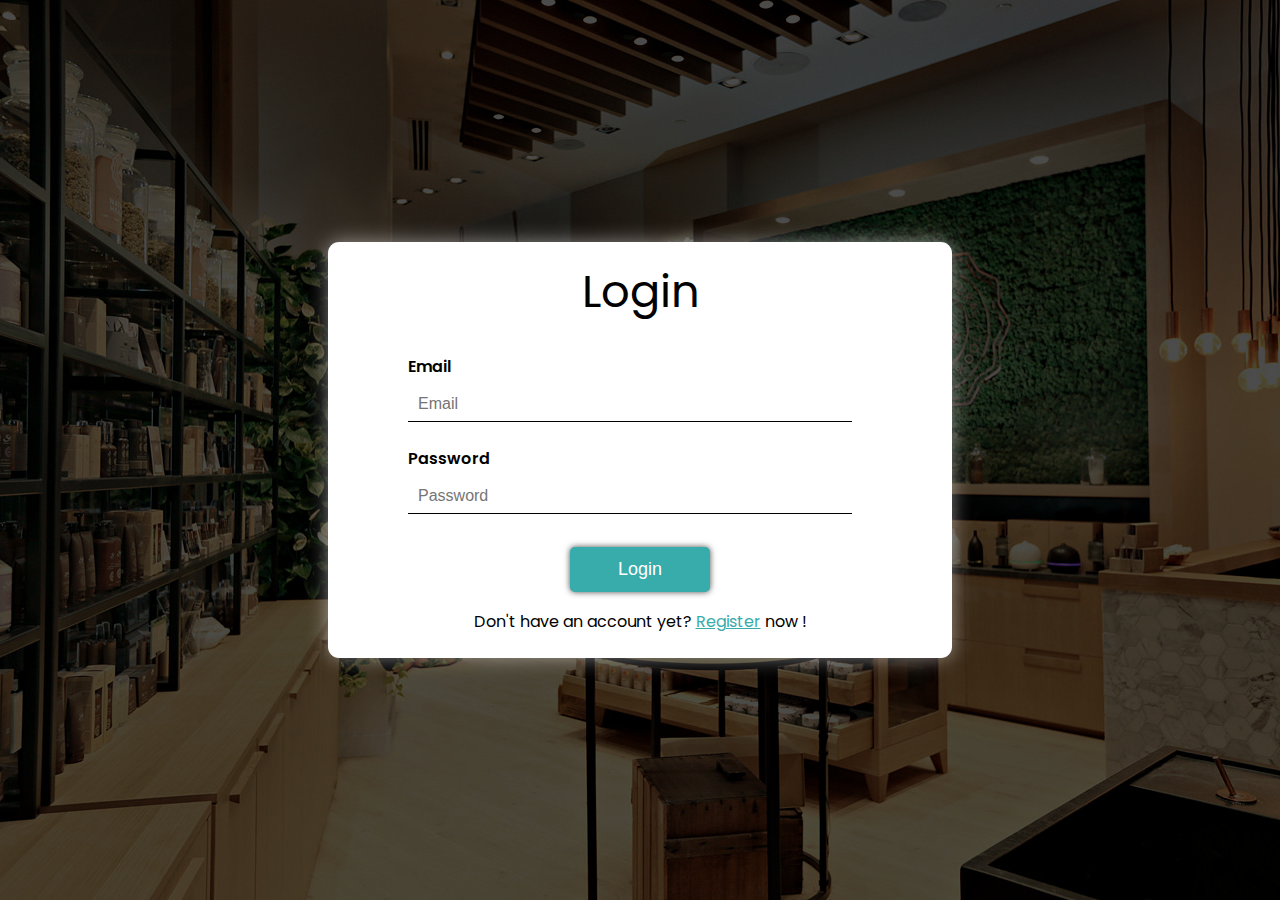
<file: id/login.html>
<!DOCTYPE html>
<html lang="en">
  <head>
    <meta charset="UTF-8" />
    <meta name="viewport" content="width=device-width, initial-scale=1.0" />
    <title>Login</title>

    <link rel="preconnect" href="https://fonts.googleapis.com" />
    <link rel="preconnect" href="https://fonts.gstatic.com" crossorigin />
    <link
      href="https://fonts.googleapis.com/css2?family=Amatic+SC:wght@700&family=Poppins:wght@100;200;300;400;600&display=swap"
      rel="stylesheet"
    />

    <link rel="stylesheet" href="../css/style.css" />
    <link rel="icon" href="../img/icon 2.png" />
  </head>
  <body id="login">
    <div class="login_container">
      <h1>Login</h1>

      <form
        action="../index.html"
        class="loginform"
        onsubmit="return validate()"
      >
        <label for="email" class="left">Email</label>
        <input type="text" placeholder="Email" id="email" />
        <span class="error" id="emailError"></span>

        <label for="password" class="left">Password</label>
        <input type="password" placeholder="Password" id="password" />
        <span class="error" id="passwordError"></span>

        <button type="submit">Login</button>

        <p>
          Don't have an account yet? <a href="register.html">Register</a> now !
        </p>
      </form>
    </div>

    <script src="../js/login.js"></script>
  </body>
</html>
</file>
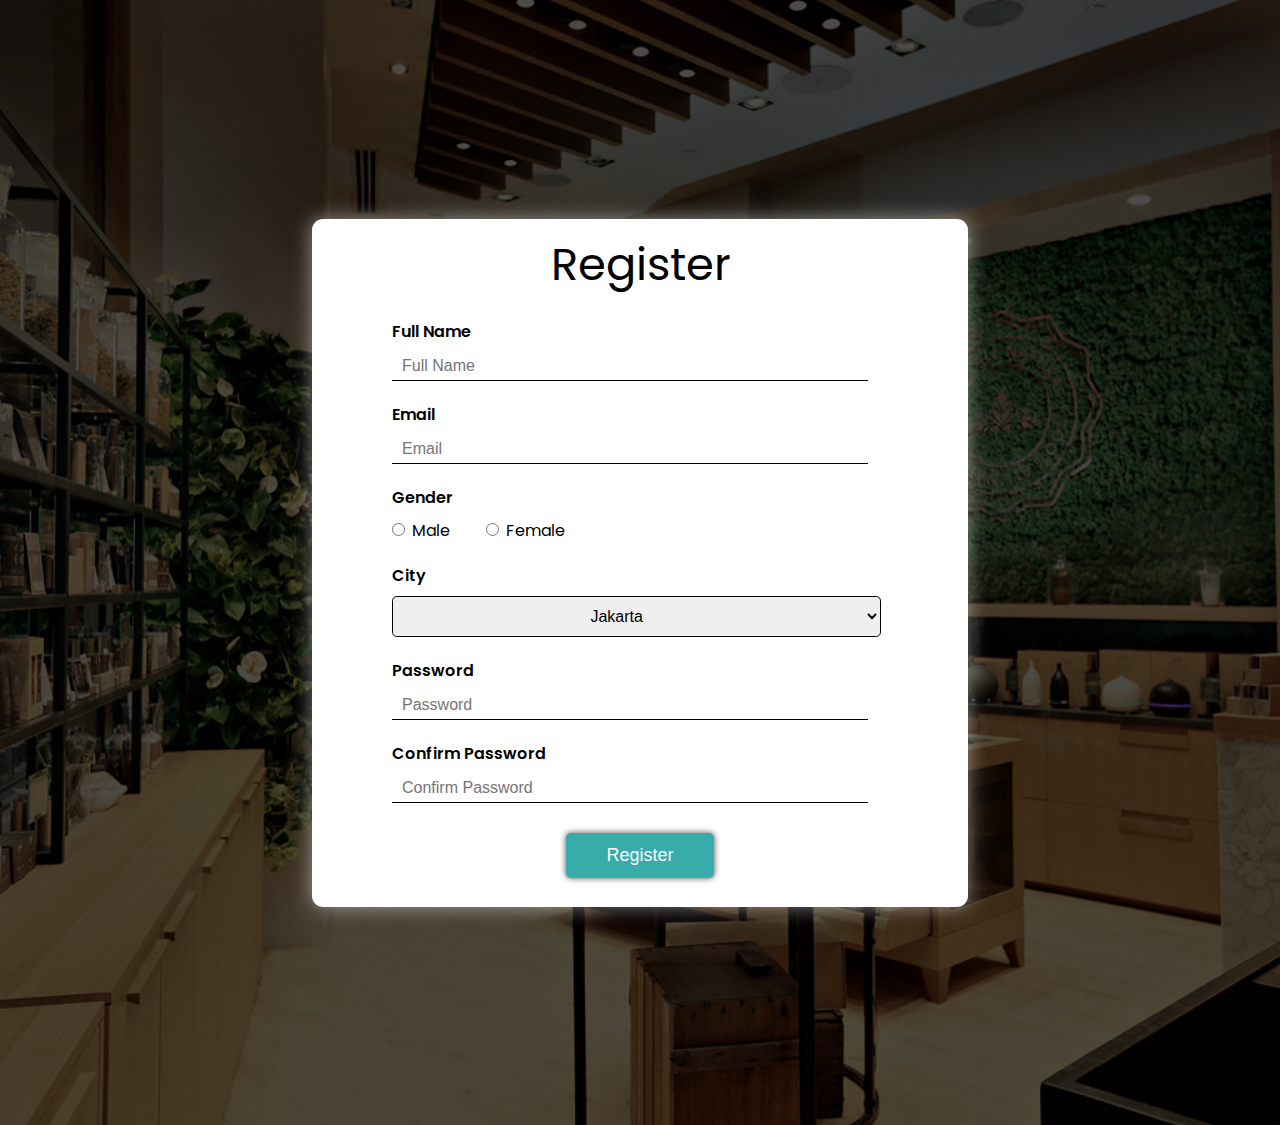
<file: id/register.html>
<!DOCTYPE html>
<html lang="en">
  <head>
    <meta charset="UTF-8" />
    <meta name="viewport" content="width=device-width, initial-scale=1.0" />
    <title>Register</title>

    <link rel="preconnect" href="https://fonts.googleapis.com" />
    <link rel="preconnect" href="https://fonts.gstatic.com" crossorigin />
    <link
      href="https://fonts.googleapis.com/css2?family=Amatic+SC:wght@700&family=Poppins:wght@100;200;300;400;600&display=swap"
      rel="stylesheet"
    />

    <link rel="stylesheet" href="../css/style.css" />
    <link rel="icon" href="../img/icon 2.png" />
  </head>
  <body id="register">
    <div class="reg_container">
      <h1>Register</h1>

      <form
        action="../index.html"
        class="reg_form"
        onsubmit="return validate()"
      >
        <label for="username" class="left">Full Name</label>
        <input class="txt" type="text" placeholder="Full Name" id="username" />
        <span class="error" id="usernameError"></span>

        <label for="email" class="left">Email</label>
        <input class="txt" type="text" placeholder="Email" id="email" />
        <span class="error" id="emailError"></span>

        <div class="gender">
          <label for="gender" class="left">Gender</label>
          <div class="fm">
            <input type="radio" id="male" name="gender" value="male" />
            <label for="male">Male</label>
            <input type="radio" id="gender" name="gender" value="female" />
            <label for="female">Female</label><br />
          </div>
          <span class="error" id="genderError"></span>
        </div>

        <div class="city">
          <label for="city" class="left">City</label>
          <select id="city" name="city">
            <option value="jakarta">Jakarta</option>
            <option value="bandung">Bandung</option>
            <option value="surabaya">Surabaya</option>
            <option value="yogyakarta">Yogyakarta</option>
          </select>
          <span class="error" id="cityError"></span>
        </div>

        <label for="password" class="left">Password</label>
        <input
          class="txt"
          type="password"
          placeholder="Password"
          id="password"
        />
        <span class="error" id="passwordError"></span>

        <label for="confirm-password" class="left">Confirm Password</label>
        <input
          class="txt"
          type="password"
          placeholder="Confirm Password"
          id="confirm-password"
        />
        <span class="error" id="confirmError"></span>

        <button type="submit">Register</button>
      </form>
    </div>
    <script src="../js/register.js"></script>
  </body>
</html>
</file>
<file: css/style.css>
:root {
  --teal: #38abab;
  --bg: #fff;
}

* {
  margin: 0;
  padding: 0;
  box-sizing: border-box;
  outline: none;
  border: none;
  text-decoration: none;
}

html {
  scroll-behavior: smooth;
}

body {
  font-family: "poppins", sans-serif;
  background-color: var(--bg);
  min-height: 2000px;
}

.navbar {
  display: flex;
  justify-content: space-between;
  align-items: center;
  background-color: var(--bg);
  box-shadow: 1px 3px 15px rgba(1, 1, 3, 0.7);
  z-index: 999;
  position: fixed;
  width: 100%;
}

.navbar .logo {
  padding: 6px 0 2px 20px;
  cursor: pointer;
}

.navbar .logo img {
  max-width: 100%;
}

.navbar .navbar-nav {
  display: flex;
  list-style-type: none;
  align-items: center;
  justify-content: right;
  padding-right: 15px;
}

.navbar-nav ul li {
  display: inline-block;
  margin: 0 1rem;
}

.navbar-nav ul li a {
  color: #010101;
  transition: border-color 0s;
  display: block;
  font-size: 1rem;
}

.navbar-nav ul li a:hover {
  border-bottom: 2px solid var(--teal);
}

.dropdown {
  position: relative;
  display: inline-block;
}

.dropdown-menu {
  display: none;
  position: absolute;
  background-color: var(--bg);
  box-shadow: 1px 3px 5px rgba(1, 1, 3, 0.5);
  padding: 7px;
  border-radius: 8px;
}

.dropdown:hover .dropdown-menu {
  display: block;
}

.dropdown-menu li a {
  color: #010101;
  display: flex;
  padding: 8px 0;
}

.dropdown-menu li a:hover {
  color: var(--teal);
}

.login {
  background-color: var(--teal);
  border-radius: 2rem;
  padding: 5.5px 18px;
}

.navbar-nav ul li a.login {
  color: var(--bg);
}

.hamburger {
  display: none;
  background: none;
  border: none;
  font-size: 20px;
}

.hamburgerList {
  display: none;
}

.home {
  min-height: 100vh;
  display: flex;
  align-items: center;
  background-image: url(../img/bgcover.jpg);
  background-repeat: no-repeat;
  background-size: cover;
  background-position: center;
  position: relative;
}

.home::before {
  content: "";
  position: absolute;
  top: 0;
  right: 0;
  bottom: 0;
  left: 0;
  background: rgba(0, 0, 0, 0.7);
  /* untuk menggelapkan bg */
}

.home .text {
  color: var(--bg);
  text-align: center;
  position: absolute;
  width: 100%;
  top: 15rem;
}

.home .text h1 {
  font-size: 4rem;
  font-weight: 400;
}

.home .text p {
  font-size: 1.3rem;
  font-weight: 200;
  padding: 2.8rem 0;
}

.home .text a {
  color: var(--bg);
  background-color: var(--teal);
  border-radius: 0.25rem;
  padding: 9px 21px;
  font-weight: 300;
  font-size: 1rem;
  transition: 0.2s ease-in;
  box-shadow: 1px 3px 5px rgba(1, 1, 3, 0.7);
}
.home .text a:hover {
  background-color: #1b5252;
}

.content {
  padding: 1rem 0 1.4rem;
}

#products,
#aboutUs {
  padding-top: 5rem;
}

.content h2 {
  text-align: center;
  font-size: 2.9rem;
  font-weight: 400;
}

.content p {
  font-size: 1rem;
  font-weight: 400;
  text-align: center;
  margin-bottom: 0.8rem;
  line-height: 1.2;
}

.content .card-container {
  display: flex;
  flex-wrap: wrap;
  margin-top: 5rem;
  gap: 4rem;
  justify-content: center;
}

.card-container .card {
  width: 320px;
  height: 480px;
  border-radius: 0.5rem;
  box-shadow: 0 3px 8px rgba(1, 1, 3, 0.3);
  position: relative;
  text-align: left;
  cursor: pointer;
  transition: 0.3s ease-in;
}

.card-container .card:hover {
  scale: 104%;
  box-shadow: 0 3px 20px rgba(1, 1, 3, 0.6);
}

.card-container .card img {
  height: 15rem;
  display: flex;
  position: relative;
  top: 13%;
  left: 14%;
}

.card-container .card .bs {
  position: absolute;
  margin: 0.8rem 0 0 0;
  background-color: yellow;
  padding: 0.4rem 1rem;
  box-shadow: 0.5px 4px 7px rgba(1, 1, 3, 0.3);
  font-size: 1rem;
  border-radius: 0 0.3rem 0.3rem 0;
  transition: 0.15s ease-in;
}

.card-container .card .bs:hover {
  scale: 103%;
  box-shadow: 0.5px 4px 8px rgba(1, 1, 3, 0.4);
  margin-left: 2px;
}

.card-container .card h3 {
  margin-top: 5rem;
  font-weight: 400 bold;
  font-size: 1.2rem;
  padding-left: 1.2rem;
}

.card-container .card p {
  text-align: left;
  padding: 0.6rem 1.2rem 0 1.2rem;
  font-size: 1rem;
  font-weight: 300;
  line-height: 1.2;
}

.content .about-us img {
  position: relative;
  left: 43%;
  padding: 1rem 0;
}

.content .about-us p {
  padding: 0 0 1rem 0;
  margin: 0 8.5rem;
  text-align: left;
  line-height: 1.5;
  font-size: 1rem;
}

.content .about-us h3 {
  text-align: left;
  margin: 0 0 0.7rem 8.5rem;
  font-weight: 600 bold;
  font-size: 1.5rem;
}

.content .about-us .cs p {
  padding: 0.3rem 0;
}

footer {
  margin-top: 3rem;
  text-align: center;
  background-color: var(--teal);
}

footer .socials {
  padding: 1.3rem 0 0.5rem;
}

footer .socials a {
  color: #010101;
  margin: 0.8rem;
}

footer .socials .icons {
  width: 1.7rem;
  height: 1.7rem;
  transition: 0.2s ease-in;
}

footer .socials a:hover {
  transform: translateY(-3px);
  background-color: #01010150;
  border-radius: 50%;
  padding: 1.3rem 0.7rem 0.3rem;
  margin: 0.1rem;
}

footer .credit {
  font-size: 1rem;
  padding-bottom: 0.5rem;
}

footer .credit p {
  color: #010101;
  font-weight: 400;
}

/* login */
#login {
  min-height: 100vh;
  display: flex;
  align-items: center;
  background-image: url(../img/bgcover.jpg);
  background-repeat: no-repeat;
  background-size: cover;
  background-position: center;
  position: relative;
}

#login::before {
  content: "";
  position: absolute;
  top: 0;
  right: 0;
  bottom: 0;
  left: 0;
  background: rgba(0, 0, 0, 0.7);
}

.login_container {
  z-index: 9999;
  background-color: #fff;
  border-radius: 0.7rem;
  position: absolute;
  left: 50%;
  top: 50%;
  transform: translate(-50%, -50%);
  padding: 1rem 5rem;
  width: 39rem;
  height: 26rem;
  box-shadow: 0 0 20px rgba(255, 255, 255, 0.5);
  text-align: center;
}

.login_container h1 {
  font-weight: 400;
  font-size: 2.8rem;
  margin-bottom: 1.3rem;
}

.login_container .loginform {
  display: flex;
  justify-content: center;
  align-items: center;
  flex-direction: column;
  font-weight: 400;
  position: relative;
}

.left {
  text-align: left;
  display: block;
  margin-right: auto;
  padding: 0.5rem 0;
  font-weight: 600;
}

.loginform input {
  width: calc(100% - 20px);
  margin-right: auto;
  margin-bottom: 1rem;
  padding: 8px 10px;
  border-bottom: 1px solid #010101;
  font-size: 1rem;
}

.loginform button {
  width: 30%;
  padding: 0.6rem 0;
  border: none;
  background-color: var(--teal);
  font-size: 18px;
  color: var(--bg);
  border-radius: 0.3rem;
  transition: 0.2s ease-in;
  box-shadow: 0 0 6px rgba(1, 1, 3, 0.7);
  margin: 1.1rem 0;
  border: 2px solid var(--teal);
}

.loginform button:hover {
  cursor: pointer;
  background-color: transparent;
  color: var(--teal);
}

.loginform a {
  color: var(--teal);
  text-decoration: underline;
}

#emailError {
  color: red;
  font-size: 0.8rem;
  font-weight: 400;
  left: 10px;
  top: 5rem;
  position: absolute;
}

#passwordError {
  color: red;
  font-size: 0.8rem;
  font-weight: 400;
  left: 10px;
  top: 10.7rem;
  position: absolute;
  text-align: left;
}

/* register */
#register {
  min-height: 125vh;
  display: flex;
  align-items: center;
  background-image: url(../img/bgcover.jpg);
  background-repeat: no-repeat;
  background-size: cover;
  background-position: center;
  position: relative;
}

#register::before {
  content: "";
  position: absolute;
  top: 0;
  right: 0;
  bottom: 0;
  left: 0;
  background: rgba(0, 0, 0, 0.7);
}

.reg_container {
  z-index: 9999;
  background-color: #fff;
  border-radius: 0.7rem;
  position: absolute;
  left: 50%;
  top: 50%;
  transform: translate(-50%, -50%);
  padding: 0.8rem 5rem;
  width: 41rem;
  height: 43rem;
  box-shadow: 0 0 20px rgba(255, 255, 255, 0.5);
  text-align: center;
}

.reg_container h1 {
  font-weight: 400;
  font-size: 2.8rem;
  margin-bottom: 0.8rem;
}

.reg_container .reg_form {
  font-weight: 400;
  position: relative;
}

.reg_form .gender .fm input {
  accent-color: teal;
  cursor: pointer;
}

.reg_form input.txt {
  width: calc(100% - 20px);
  display: block;
  text-align: left;
  margin-right: auto;
  margin-bottom: 0.8rem;
  padding: 5px 10px;
  border-bottom: 1px solid #010101;
  font-size: 1rem;
}

.reg_container .fm {
  display: block;
  text-align: left;
}

.reg_container .fm label {
  margin: 0 2rem 0 0.2rem;
}

.reg_container .city select {
  text-align: left;
  margin-right: auto;
  display: block;
  padding: 5px 10px;
}

.reg_form #city {
  border: 1px solid #010101;
  border-radius: 0.3rem;
  padding: 10px 39%;
  font-size: 1rem;
  cursor: pointer;
}

.reg_container .gender,
.reg_container .city {
  margin-bottom: 0.8rem;
}

.reg_container button {
  width: 30%;
  padding: 0.6rem 0;
  border: none;
  background-color: var(--teal);
  font-size: 18px;
  color: var(--bg);
  border-radius: 0.3rem;
  transition: 0.2s ease-in;
  box-shadow: 0 0 6px rgba(1, 1, 3, 0.7);
  margin: 1.1rem 0;
  border: 2px solid var(--teal);
}

.reg_container button:hover {
  cursor: pointer;
  background-color: transparent;
  color: var(--teal);
}

.reg_container #usernameError {
  color: red;
  font-size: 0.8rem;
  font-weight: 400;
  left: 10px;
  top: 4.4rem;
  position: absolute;
}

.reg_container #emailError {
  color: red;
  font-size: 0.8rem;
  font-weight: 400;
  left: 10px;
  top: 9.6rem;
  position: absolute;
}

.reg_container #genderError {
  color: red;
  font-size: 0.8rem;
  font-weight: 400;
  left: 10px;
  top: 14.5rem;
  position: absolute;
}

.reg_container #cityError {
  color: red;
}

.reg_container #passwordError {
  color: red;
  font-size: 0.8rem;
  font-weight: 400;
  left: 10px;
  top: 25.6rem;
  position: absolute;
  text-align: left;
}

.reg_container #confirmError {
  color: red;
  font-size: 0.8rem;
  font-weight: 400;
  left: 10px;
  top: 30.7rem;
  position: absolute;
  text-align: left;
}

@media (max-width: 768px) {
  .navbar .navbar-nav {
    display: none;
  }

  .hamburger {
    display: flex;
    cursor: pointer;
    font-weight: 900;
    margin-right: 2rem;
  }

  .hamburger:hover {
    background-color: #01010150;
    border-radius: 50%;
    padding: 0.3rem 0.7rem 0.4rem;
    margin-right: 1.3rem;
  }

  .hamburgerList {
    display: flex;
    align-items: center;
    justify-content: center;
    width: 100%;
    height: 50%;
    background-color: #38abab;
    position: fixed;
    top: 0%;
    box-shadow: rgba(0, 0, 0, 0.3) 0px 6px 6px;
    transform: translateY(-100%);
    transition: all 0.6s ease-in;
    z-index: 1;
  }

  .hamburgerList.active {
    transform: translateY(10%);
  }

  .hamburgerList ul {
    display: flex;
    align-items: center;
    justify-content: center;
    flex-direction: column;
    cursor: pointer;
    list-style: none;
    margin-top: 2rem;
  }

  .hamburgerList ul li a {
    color: white;
    transition: 2.5s;
    display: block;
    margin: 0.7rem 0;
  }

  .hamburgerList ul li a:hover {
    border-bottom: 2px solid var(--teal);
  }

  .hamburger-products {
    position: relative;
    display: inline-block;
    padding: 0 17px;
  }

  .hamburger-products .products-list {
    display: none;
    position: absolute;
    padding: 2px 7px;
    text-align: left;
    left: 100%;
    top: -70%;
    background-color: var(--teal);
    box-shadow: 0 0 5px rgba(1, 1, 3, 0.5);
    border-radius: 0.3rem;
  }

  .hamburger-products:hover .products-list {
    display: block;
  }

  .products-list li a {
    color: #010101;
    display: flex;
    padding: 0 10px;
  }

  .content .about-us img {
    left: 30%;
  }

  .content .about-us p {
    margin: 0 2.5rem;
  }

  .content .about-us h3 {
    margin: 0 0 0.7rem 2.4rem;
  }

  .login_container {
    width: 26rem;
    padding: 1rem 2rem;
  }

  #register {
    min-height: 128vh;
  }

  .reg_container {
    width: 25rem;
    padding: 0.8rem 2rem;
  }

  .reg_container h1,
  .login_container h1 {
    font-size: 2.5rem;
  }

  .reg_form #city {
    padding: 10px 31%;
  }
}

@media (max-width: 450px) {
  html {
    font-size: 75%;
  }

  .login_container {
    width: 26rem;
    padding: 1rem 2rem;
  }

  .hamburgerList {
    height: 40%;
  }

  .hamburgerList ul {
    margin: 0;
  }

  .hamburgerList ul li a {
    font-size: 1.5rem;
  }

  .card-container .card {
    width: 250px;
    height: 400px;
  }

  #passwordError {
    top: 11.2rem;
  }

  #register {
    min-height: 100vh;
  }
  .reg_container {
    width: 25rem;
    padding: 0.8rem 2rem;
  }

  .reg_container #emailError {
    top: 9.9rem;
  }

  .reg_container #genderError {
    top: 14.6rem;
  }

  .reg_container #passwordError {
    top: 26.3rem;
    line-height: normal;
  }

  .reg_container #confirmError {
    top: 31.9rem;
  }
}
</file>
